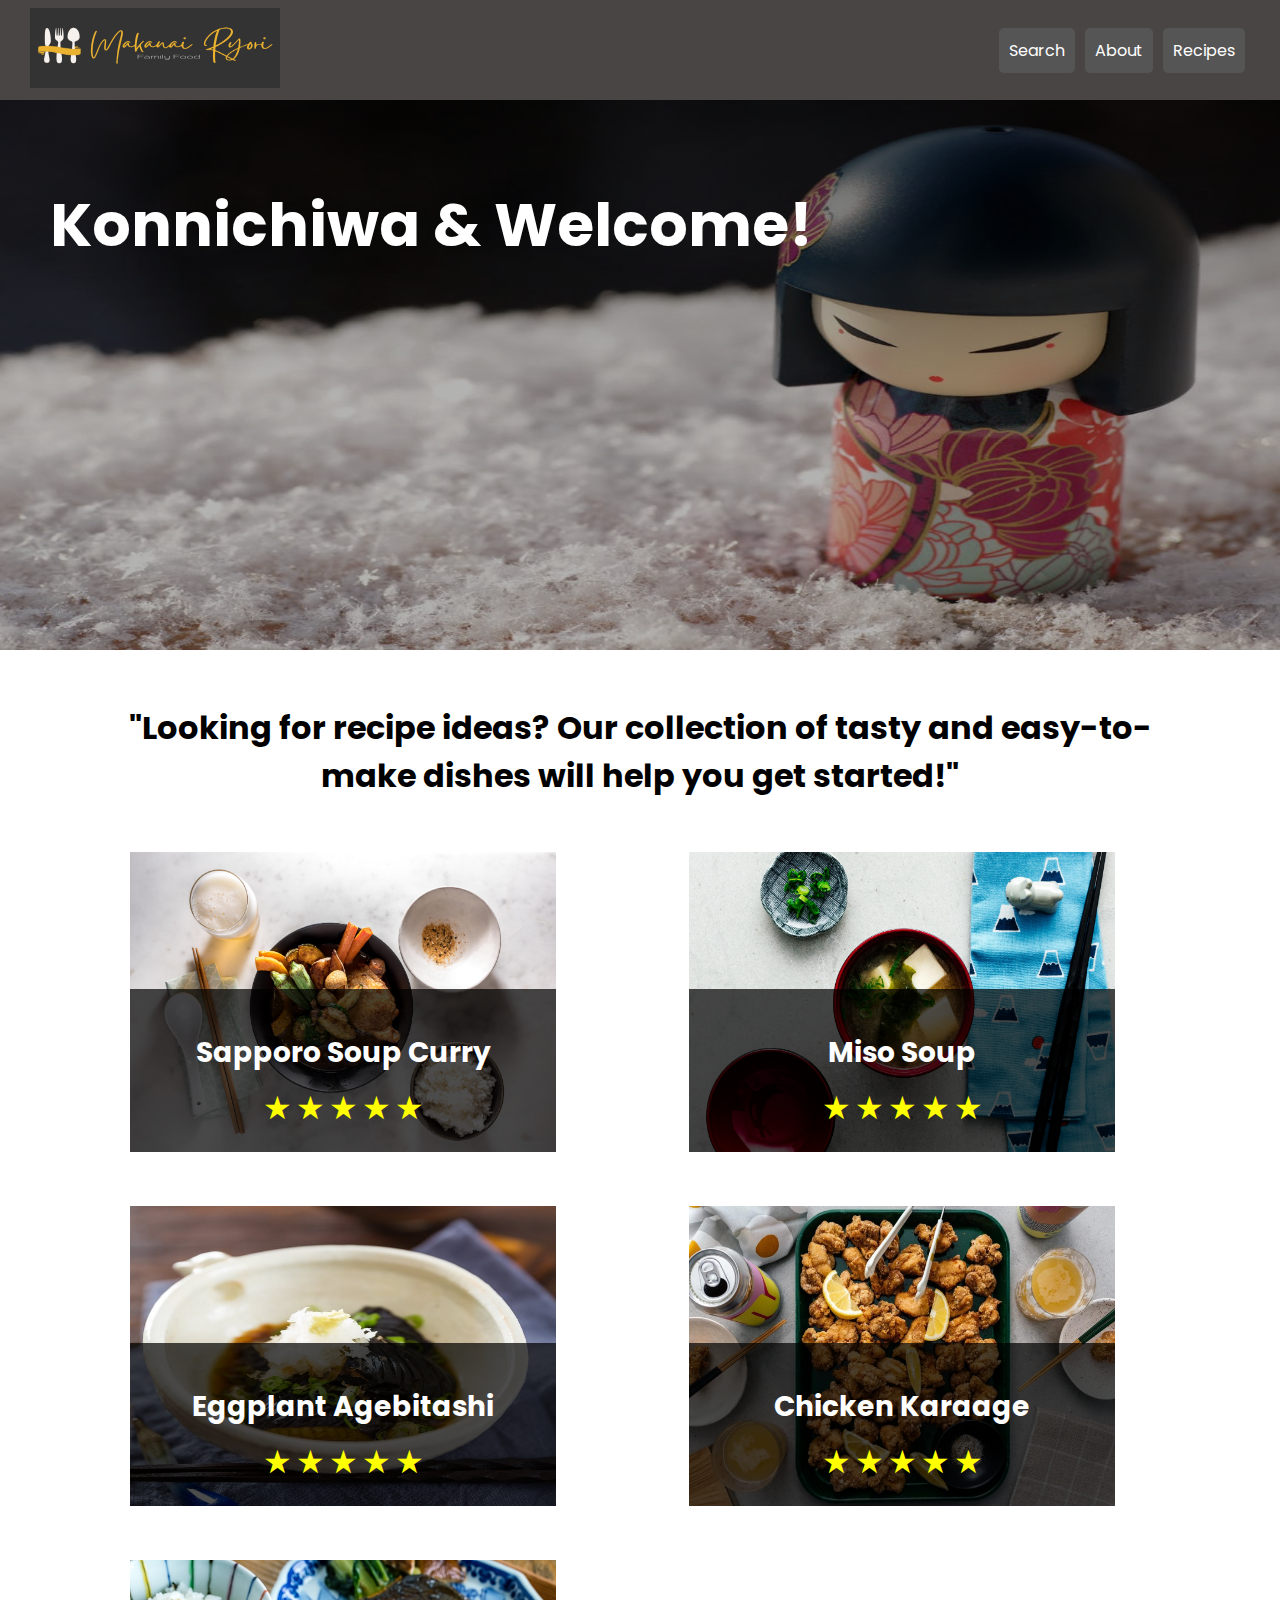
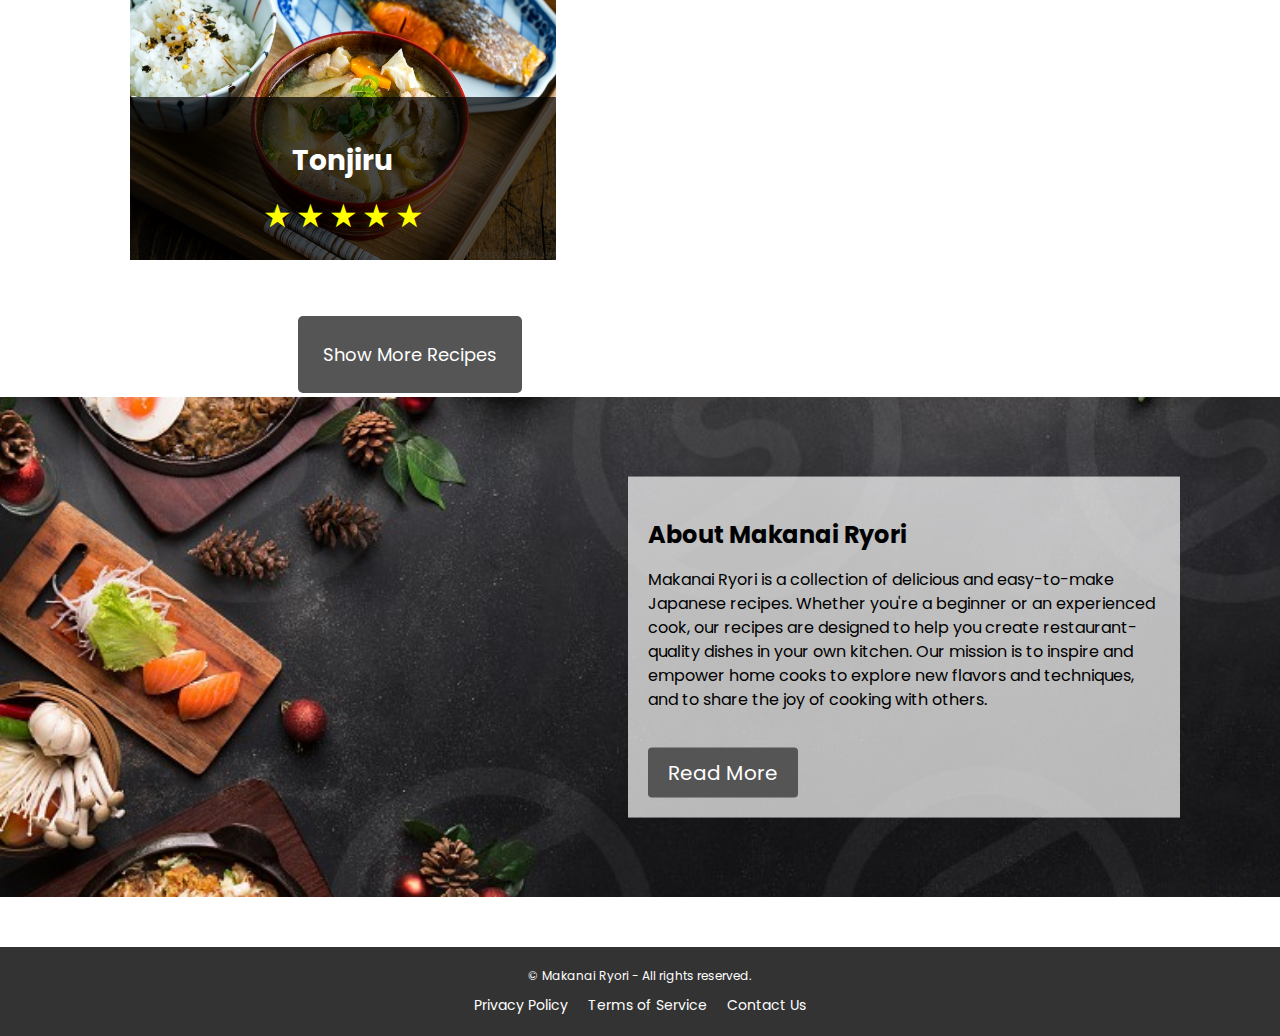
<file: index.html>
<!DOCTYPE html>
<html lang="en">

<head>
  <meta charset="UTF-8">
  <meta name="viewport" content="width=device-width, initial-scale=1.0">
  <title>Makanai Ryori</title>
  <link rel="stylesheet" href="style.css">
  <link rel="stylesheet" href="food.css">
  <link rel="stylesheet" href="responsive.css">
</head>

<body>
  <nav class="navbar">
    <a href="index.html"><img src="img/logo-fm.png" alt="Logo" class="logo"></a>
    <div class="navbar-buttons">
      <a class="navbar-button" onclick="scrollToSearch()">Search</a>
      <a class="navbar-button" onclick="scrollToAbout()">About</a>
      <a href="login.html" class="navbar-button">Recipes</a>
    </div>
  </nav>
  <div class="bg">
    <h1 class="title">Konnichiwa & Welcome!</h1>
    <img src="img/bg2.jpeg" alt="img">
  </div>
  <div>
    <h1 class="h1">
      "Looking for recipe ideas? Our collection of tasty and easy-to-make dishes will help you get started!"
    </h1>
  </div>
  <div class="recipe-container">
    <div class="recipe">
      <div class="recipe-img">
        <a href="SapporoSoupCurry.html">
          <img src="img/dish1.jpg" alt="Sapporo Soup Curry">
          <div class="recipe-info">
            <h2>Sapporo Soup Curry</h2>
            <span style="font-size:200%;color:yellow;">&starf;</span>
            <span style="font-size:200%;color:yellow;">&starf;</span>
            <span style="font-size:200%;color:yellow;">&starf;</span>
            <span style="font-size:200%;color:yellow;">&starf;</span>
            <span style="font-size:200%;color:yellow;">&starf;</span>
          </div>
      </div>
      </a>
    </div>
    <div class="recipe">
      <div class="recipe-img">
        <a href="MisoSoup.html">
          <img src="img/dish2.jpg" alt="Miso Soup">
          <div class="recipe-info">
            <h2>Miso Soup</h2>
            <span style="font-size:200%;color:yellow;">&starf;</span>
            <span style="font-size:200%;color:yellow;">&starf;</span>
            <span style="font-size:200%;color:yellow;">&starf;</span>
            <span style="font-size:200%;color:yellow;">&starf;</span>
            <span style="font-size:200%;color:yellow;">&starf;</span>
          </div>
      </div>
      </a>
    </div>
  </div>
  <div class="recipe-container">
    <div class="recipe">
      <div class="recipe-img">
        <a href="EggplantAgebitashi .html">
          <img src="img/dish3.jpg" alt="Eggplant Agebitashi">
          <div class="recipe-info">
            <h2>Eggplant Agebitashi</h2>
            <span style="font-size:200%;color:yellow;">&starf;</span>
            <span style="font-size:200%;color:yellow;">&starf;</span>
            <span style="font-size:200%;color:yellow;">&starf;</span>
            <span style="font-size:200%;color:yellow;">&starf;</span>
            <span style="font-size:200%;color:yellow;">&starf;</span>
          </div>
      </div>
      </a>
    </div>
    <div class="recipe">
      <div class="recipe-img">
        <a href="ChickenKaraage.html">
          <img src="img/dish4.webp" alt="Chicken Karaage">
          <div class="recipe-info">
            <h2>Chicken Karaage</h2>
            <span style="font-size:200%;color:yellow;">&starf;</span>
            <span style="font-size:200%;color:yellow;">&starf;</span>
            <span style="font-size:200%;color:yellow;">&starf;</span>
            <span style="font-size:200%;color:yellow;">&starf;</span>
            <span style="font-size:200%;color:yellow;">&starf;</span>
          </div>
      </div>
      </a>
    </div>
  </div>
  <div class="recipe-container">
    <div class="recipe bottom-center">
      <div class="recipe-img">
        <a href="Tonjiru.html">
          <img src="img/dish5.jpg" alt="Tonjiru">
          <div class="recipe-info">
            <h2>Tonjiru</h2>
            <span style="font-size:200%;color:yellow;">&starf;</span>
            <span style="font-size:200%;color:yellow;">&starf;</span>
            <span style="font-size:200%;color:yellow;">&starf;</span>
            <span style="font-size:200%;color:yellow;">&starf;</span>
            <span style="font-size:200%;color:yellow;">&starf;</span>
          </div>
      </div>
      </a>
    </div>
    <button id="show-more-button">Show More Recipes</button>
  </div>
  <div class="bg-2">
    <div class="bg-text" id="about-container">
      <h2>About Makanai Ryori</h2>
      <p>Makanai Ryori is a collection of delicious and easy-to-make Japanese recipes. Whether you're a beginner or an
        experienced cook,
        our recipes are designed to help you create restaurant-quality dishes in your own kitchen. Our mission is to
        inspire and empower home cooks to explore new flavors and techniques,
        and to share the joy of cooking with others.</p>
      <button class="btn-read-more">Read More</button>
    </div>
  </div>
  <footer class="footer">
    <div class="footer-content">
      <p>&copy; Makanai Ryori - All rights reserved.</p>
      <ul class="footer-links">
        <li><a href="#">Privacy Policy</a></li>
        <li><a href="#">Terms of Service</a></li>
        <li><a href="#">Contact Us</a></li>
      </ul>
    </div>
  </footer>
</body>

</html>
</file>
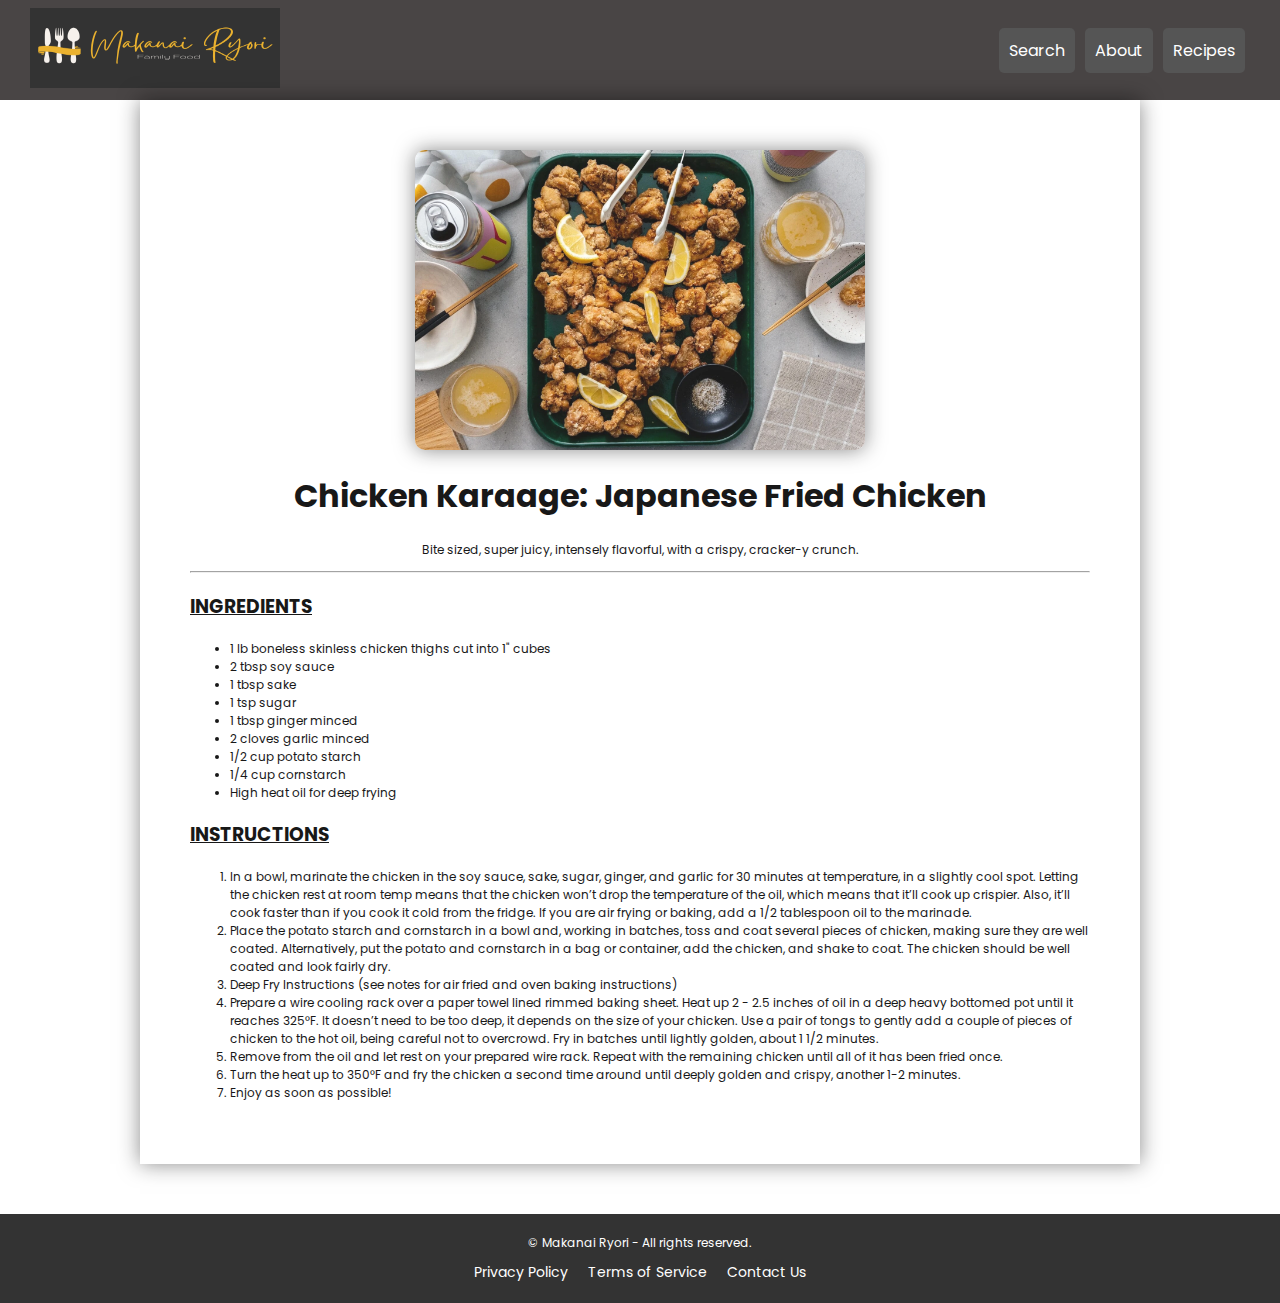
<file: ChickenKaraage.html>
<!DOCTYPE html>
<html lang="en">

<head>
    <meta charset="UTF-8">
    <meta name="viewport" content="width=device-width, initial-scale=1.0">
    <title>Chicken Karaage</title>
    <link rel="stylesheet" href="style.css">
    <link rel="stylesheet" href="food.css">
    <link rel="stylesheet" href="responsive.css">
</head>

<body>
    <nav class="navbar">
        <a href="index.html"><img src="img/logo-fm.png" alt="Logo" class="logo"></a>
        <div class="navbar-buttons">
            <a class="navbar-button" onclick="scrollToSearch()">Search</a>
            <a class="navbar-button" onclick="scrollToAbout()">About</a>
            <a href="login.html" class="navbar-button">Recipes</a>
        </div>
    </nav>
    <div class="container">
        <div class="bg-dish3">
            <img src="img/dish4.webp" alt="img" class="center">
        </div>
        <h1>Chicken Karaage: Japanese Fried Chicken</h1>
        <center>
            <p>Bite sized, super juicy, intensely flavorful, with a crispy, cracker-y crunch.</p>
        </center>
        <hr>
        <div>
            <h3><u>INGREDIENTS</u></h3>
            <ul>
                <li>1 lb boneless skinless chicken thighs cut into 1" cubes</li>
                <li>2 tbsp soy sauce</li>
                <li>1 tbsp sake</li>
                <li>1 tsp sugar</li>
                <li>1 tbsp ginger minced</li>
                <li>2 cloves garlic minced</li>
                <li>1/2 cup potato starch</li>
                <li>1/4 cup cornstarch</li>
                <li>High heat oil for deep frying</li>
            </ul>
        </div>
        <h3><u>INSTRUCTIONS</u></h3>
        <ol>
            <li>In a bowl, marinate the chicken in the soy sauce, sake, sugar, ginger, and garlic for 30 minutes at
                temperature, in a slightly cool spot. Letting the chicken rest at room temp means that the chicken won’t
                drop the temperature of the oil, which means that it’ll cook up crispier. Also, it’ll cook faster than
                if you cook it cold from the fridge. If you are air frying or baking, add a 1/2 tablespoon oil to the
                marinade.</li>
            <li>Place the potato starch and cornstarch in a bowl and, working in batches, toss and coat several pieces
                of chicken, making sure they are well coated. Alternatively, put the potato and cornstarch in a bag or
                container, add the chicken, and shake to coat. The chicken should be well coated and look fairly dry.
            </li>
            <li>Deep Fry Instructions (see notes for air fried and oven baking instructions)</li>
            <li>Prepare a wire cooling rack over a paper towel lined rimmed baking sheet. Heat up 2 - 2.5 inches of oil
                in a deep heavy bottomed pot until it reaches 325°F. It doesn’t need to be too deep, it depends on the
                size of your chicken. Use a pair of tongs to gently add a couple of pieces of chicken to the hot oil,
                being careful not to overcrowd. Fry in batches until lightly golden, about 1 1/2 minutes.</li>
            <li>Remove from the oil and let rest on your prepared wire rack. Repeat with the remaining chicken until all
                of it has been fried once.</li>
            <li>Turn the heat up to 350°F and fry the chicken a second time around until deeply golden and crispy,
                another 1-2 minutes.</li>
            <li>Enjoy as soon as possible!</li>
        </ol>
    </div>
    <footer class="footer">
        <div class="footer-content">
            <p>&copy; Makanai Ryori - All rights reserved.</p>
            <ul class="footer-links">
                <li><a href="#">Privacy Policy</a></li>
                <li><a href="#">Terms of Service</a></li>
                <li><a href="#">Contact Us</a></li>
            </ul>
        </div>
    </footer>
</body>

</html>
</file>
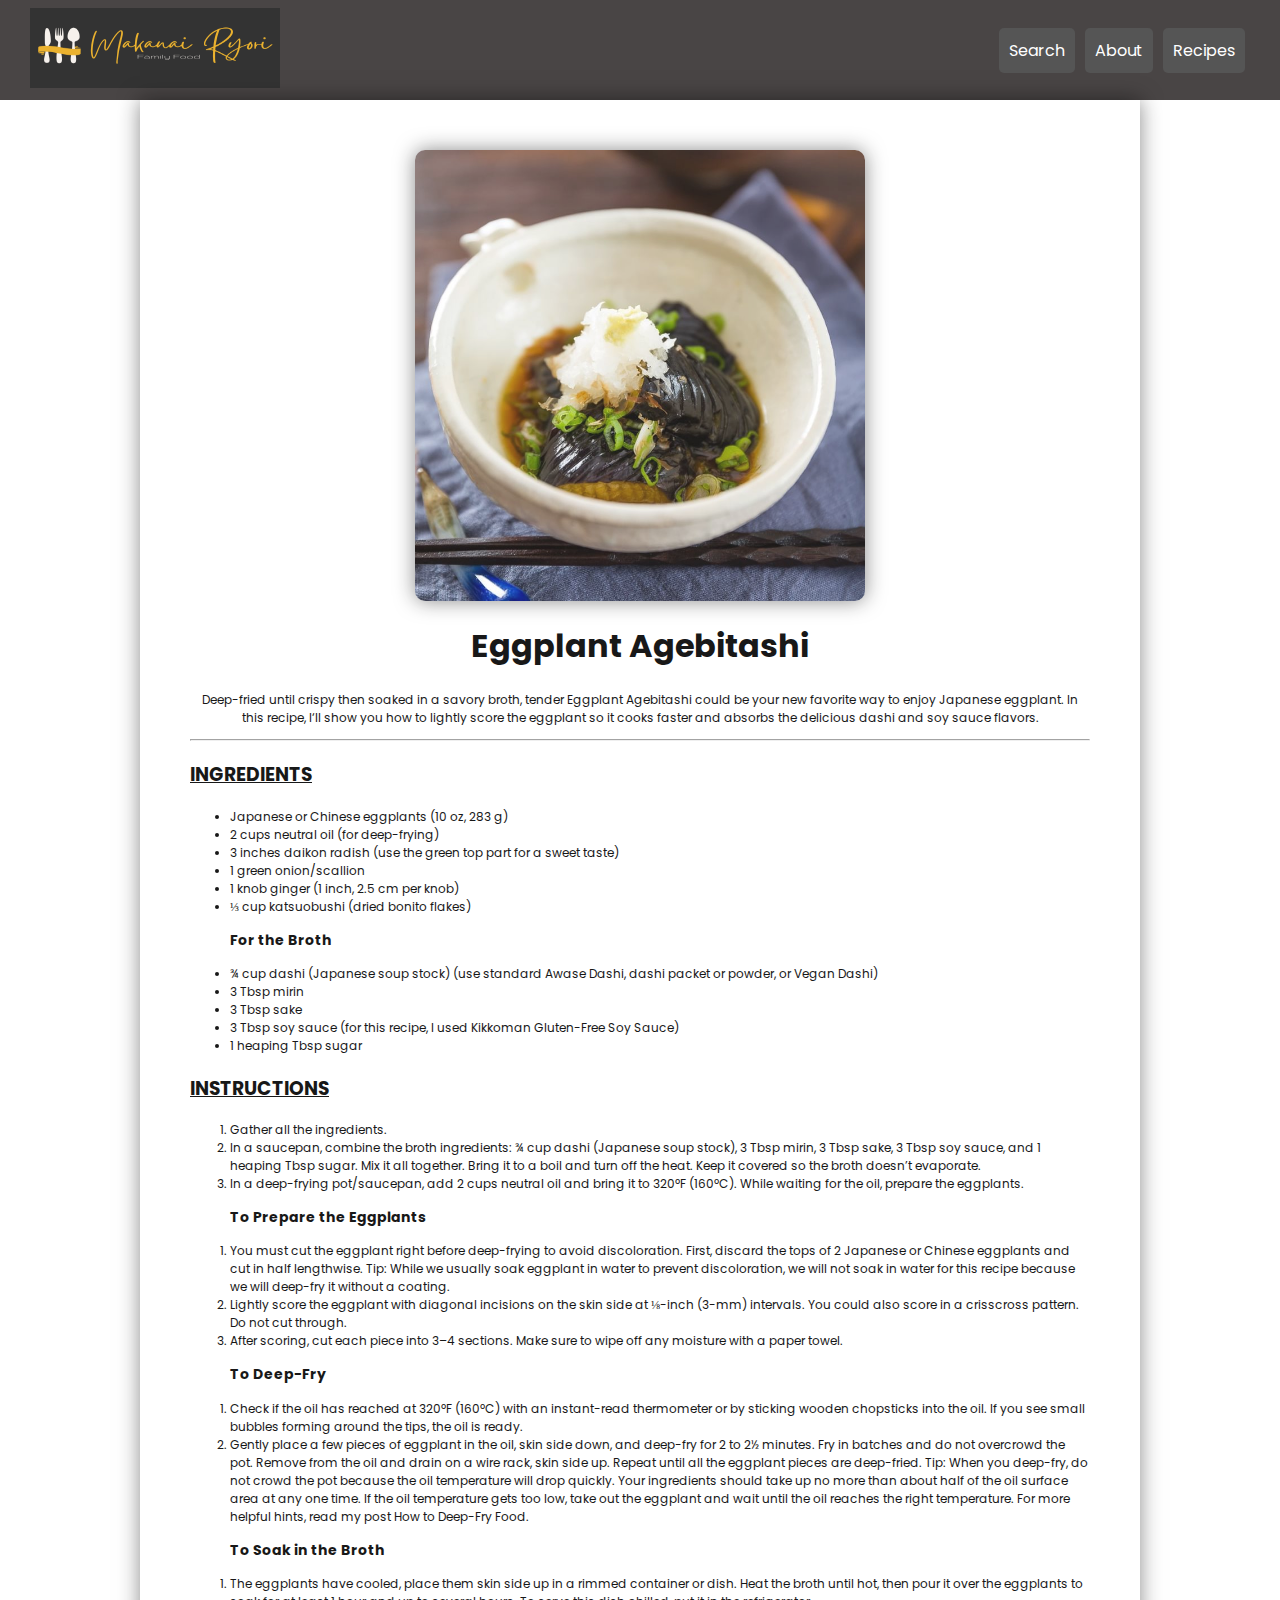
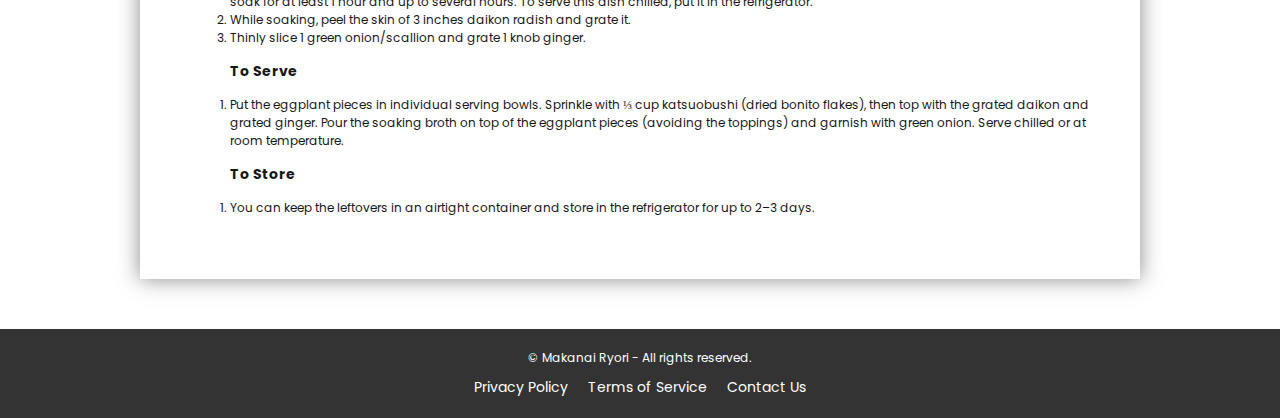
<file: EggplantAgebitashi .html>
<!DOCTYPE html>
<html lang="en">

<head>
    <meta charset="UTF-8">
    <meta name="viewport" content="width=device-width, initial-scale=1.0">
    <title>Eggplant Agebitashi</title>
    <link rel="stylesheet" href="style.css">
    <link rel="stylesheet" href="food.css">
    <link rel="stylesheet" href="responsive.css">
</head>

<body>
    <nav class="navbar">
        <a href="index.html"><img src="img/logo-fm.png" alt="Logo" class="logo"></a>
        <div class="navbar-buttons">
            <a class="navbar-button" onclick="scrollToSearch()">Search</a>
            <a class="navbar-button" onclick="scrollToAbout()">About</a>
            <a href="login.html" class="navbar-button">Recipes</a>
        </div>
    </nav>
    <div class="container">
        <div class="bg-dish3">
            <img src="img/dish3.jpg" alt="img" class="center">
        </div>
        <h1>Eggplant Agebitashi</h1>
        <center>
            <p>Deep-fried until crispy then soaked in a savory broth, tender Eggplant Agebitashi could be your new
                favorite way to enjoy Japanese eggplant. In this recipe, I‘ll show you how to lightly score the eggplant
                so it cooks faster and absorbs the delicious dashi and soy sauce flavors.</p>
        </center>
        <hr>
        <div>
            <h3><u>INGREDIENTS</u></h3>
            <ul>
                <li> Japanese or Chinese eggplants (10 oz, 283 g) </li>
                <li>2 cups neutral oil (for deep-frying) </li>
                <li>3 inches daikon radish (use the green top part for a sweet taste)</li>
                <li>1 green onion/scallion</li>
                <li>1 knob ginger (1 inch, 2.5 cm per knob)</li>
                <li>⅓ cup katsuobushi (dried bonito flakes)</li>
                <h3>For the Broth</h3>
                <li>¾ cup dashi (Japanese soup stock) (use standard Awase Dashi, dashi packet or powder, or Vegan Dashi)
                </li>
                <li>3 Tbsp mirin</li>
                <li>3 Tbsp sake</li>
                <li>3 Tbsp soy sauce (for this recipe, I used Kikkoman Gluten-Free Soy Sauce)</li>
                <li>1 heaping Tbsp sugar</li>
            </ul>
        </div>
        <h3><u>INSTRUCTIONS</u></h3>
        <ol>
            <li>Gather all the ingredients.</li>
            <li>In a saucepan, combine the broth ingredients: ¾ cup dashi (Japanese soup stock), 3 Tbsp mirin, 3 Tbsp
                sake, 3 Tbsp soy sauce, and 1 heaping Tbsp sugar. Mix it all together. Bring it to a boil and turn off
                the heat. Keep it covered so the broth doesn’t evaporate.</li>
            <li>In a deep-frying pot/saucepan, add 2 cups neutral oil and bring it to 320ºF (160ºC). While waiting for
                the oil, prepare the eggplants.</li>
        </ol>
        <ol>
            <h3>To Prepare the Eggplants</h3>
            <li>You must cut the eggplant right before deep-frying to avoid discoloration. First, discard the tops of 2
                Japanese or Chinese eggplants and cut in half lengthwise. Tip: While we usually soak eggplant in water
                to prevent discoloration, we will not soak in water for this recipe because we will deep-fry it without
                a coating.</li>
            <li>Lightly score the eggplant with diagonal incisions on the skin side at ⅛-inch (3-mm) intervals. You
                could also score in a crisscross pattern. Do not cut through.</li>
            <li>After scoring, cut each piece into 3–4 sections. Make sure to wipe off any moisture with a paper towel.
            </li>
        </ol>
        <ol>
            <h3>To Deep-Fry</h3>
            <li>Check if the oil has reached at 320ºF (160ºC) with an instant-read thermometer or by sticking wooden
                chopsticks into the oil. If you see small bubbles forming around the tips, the oil is ready.</li>
            <li>Gently place a few pieces of eggplant in the oil, skin side down, and deep-fry for 2 to 2½ minutes. Fry
                in batches and do not overcrowd the pot. Remove from the oil and drain on a wire rack, skin side up.
                Repeat until all the eggplant pieces are deep-fried. Tip: When you deep-fry, do not crowd the pot
                because the oil temperature will drop quickly. Your ingredients should take up no more than about half
                of the oil surface area at any one time. If the oil temperature gets too low, take out the eggplant and
                wait until the oil reaches the right temperature. For more helpful hints, read my post How to Deep-Fry
                Food.</h3>
        </ol>
        <ol>
            <h3>To Soak in the Broth</h3>
            <li>The eggplants have cooled, place them skin side up in a rimmed container or dish. Heat the broth until
                hot, then pour it over the eggplants to soak for at least 1 hour and up to several hours. To serve this
                dish chilled, put it in the refrigerator.</h3>
            <li>While soaking, peel the skin of 3 inches daikon radish and grate it.</li>
            <li>Thinly slice 1 green onion/scallion and grate 1 knob ginger.</li>
        </ol>
        <ol>
            <h3>To Serve</h3>
            <li>Put the eggplant pieces in individual serving bowls. Sprinkle with ⅓ cup katsuobushi (dried bonito
                flakes), then top with the grated daikon and grated ginger. Pour the soaking broth on top of the
                eggplant pieces (avoiding the toppings) and garnish with green onion. Serve chilled or at room
                temperature.</li>
        </ol>
        <ol>
            <h3>To Store</h3>
            <li>You can keep the leftovers in an airtight container and store in the refrigerator for up to 2–3 days.
            </li>
        </ol>
    </div>
    <footer class="footer">
        <div class="footer-content">
            <p>&copy; Makanai Ryori - All rights reserved.</p>
            <ul class="footer-links">
                <li><a href="#">Privacy Policy</a></li>
                <li><a href="#">Terms of Service</a></li>
                <li><a href="#">Contact Us</a></li>
            </ul>
        </div>
    </footer>
</body>

</html>
</file>
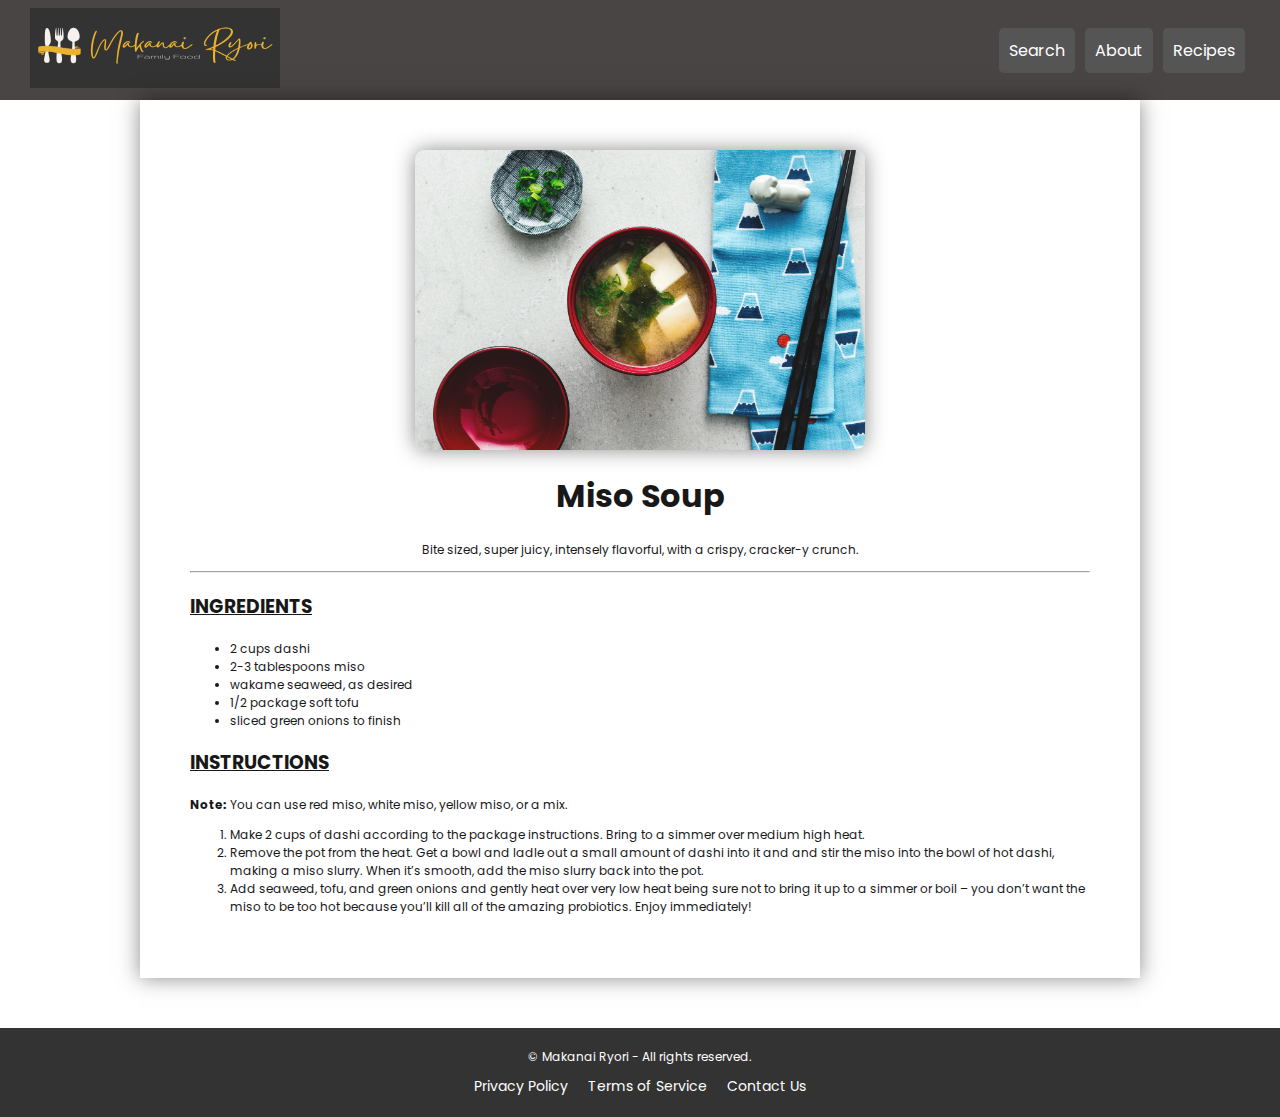
<file: MisoSoup.html>
<!DOCTYPE html>
<html lang="en">

<head>
    <meta charset="UTF-8">
    <meta name="viewport" content="width=device-width, initial-scale=1.0">
    <title>Miso Soup</title>
    <link rel="stylesheet" href="style.css">
    <link rel="stylesheet" href="food.css">
    <link rel="stylesheet" href="responsive.css">
</head>

<body>
    <nav class="navbar">
        <a href="index.html"><img src="img/logo-fm.png" alt="Logo" class="logo"></a>
        <div class="navbar-buttons">
            <a class="navbar-button" onclick="scrollToSearch()">Search</a>
            <a class="navbar-button" onclick="scrollToAbout()">About</a>
            <a href="login.html" class="navbar-button">Recipes</a>
        </div>
    </nav>
    <div class="container">
        <div class="bg-dish3">
            <img src="img/dish2.jpg" alt="img" class="center">
        </div>
        <h1>Miso Soup</h1>
        <center>
            <p>Bite sized, super juicy, intensely flavorful, with a crispy, cracker-y crunch.</p>
        </center>
        <hr>
        <div>
            <h3><u>INGREDIENTS</u></h3>
            <ul>
                <li>2 cups dashi</li>
                <li>2-3 tablespoons miso</li>
                <li>wakame seaweed, as desired</li>
                <li>1/2 package soft tofu</li>
                <li>sliced green onions to finish</li>
            </ul>
        </div>
        <h3><u>INSTRUCTIONS</u></h3>
        <p><b>Note:</b> You can use red miso, white miso, yellow miso, or a mix.</p>
        <ol>
            <li>Make 2 cups of dashi according to the package instructions. Bring to a simmer over medium high heat.
            </li>
            <li>Remove the pot from the heat. Get a bowl and ladle out a small amount of dashi into it and and stir the
                miso into the bowl of hot dashi, making a miso slurry. When it’s smooth, add the miso slurry back into
                the pot.</li>
            <li>Add seaweed, tofu, and green onions and gently heat over very low heat being sure not to bring it up to
                a simmer or boil – you don’t want the miso to be too hot because you’ll kill all of the amazing
                probiotics. Enjoy immediately!</li>
        </ol>
    </div>
    <footer class="footer">
        <div class="footer-content">
            <p>&copy; Makanai Ryori - All rights reserved.</p>
            <ul class="footer-links">
                <li><a href="#">Privacy Policy</a></li>
                <li><a href="#">Terms of Service</a></li>
                <li><a href="#">Contact Us</a></li>
            </ul>
        </div>
    </footer>
</body>

</html>
</file>
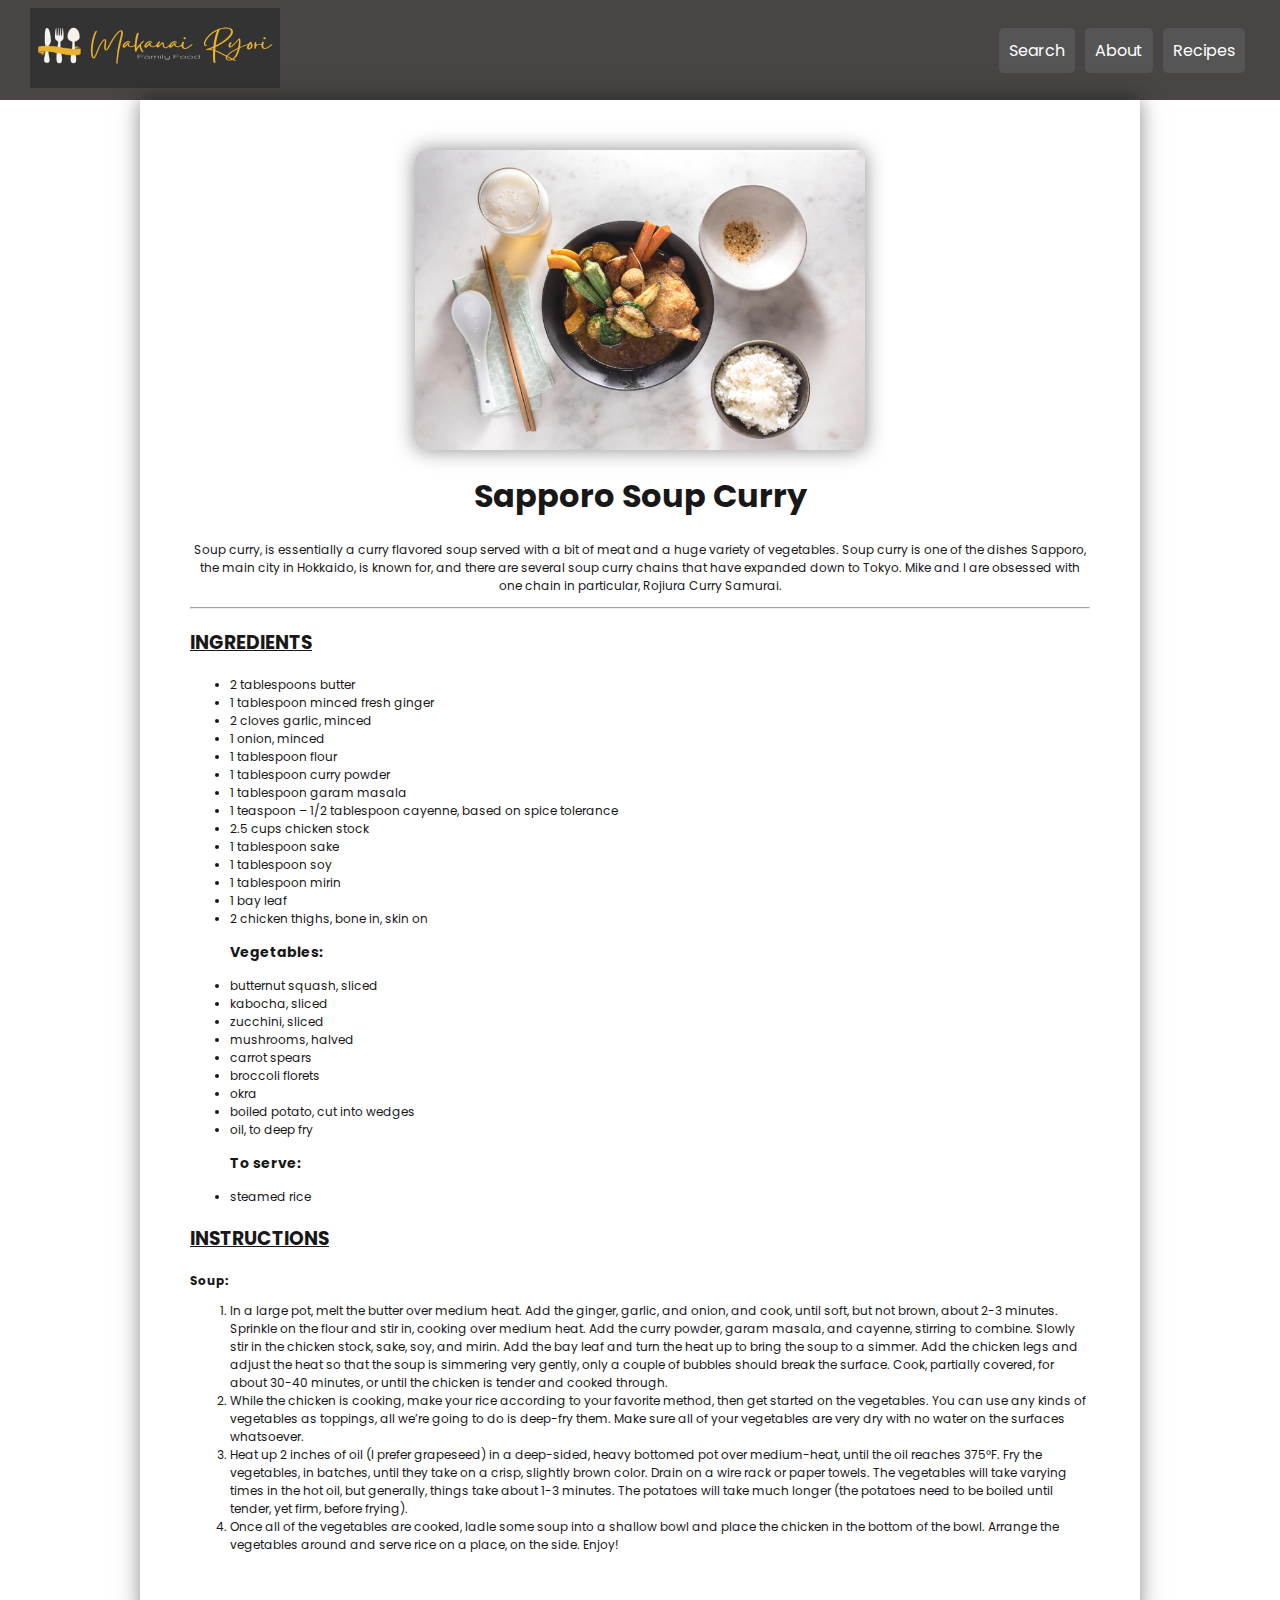
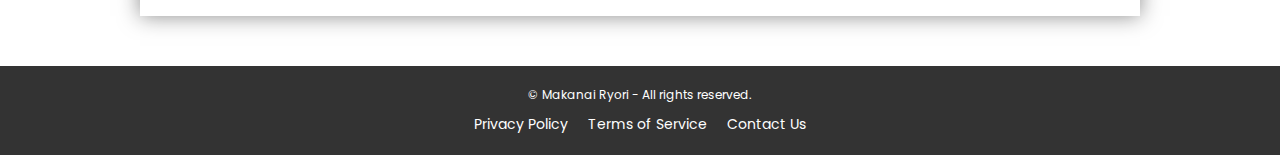
<file: SapporoSoupCurry.html>
<!DOCTYPE html>
<html lang="en">

<head>
    <meta charset="UTF-8">
    <meta name="viewport" content="width=device-width, initial-scale=1.0">
    <title>Sapporo Soup Curry</title>
    <link rel="stylesheet" href="style.css">
    <link rel="stylesheet" href="food.css">
    <link rel="stylesheet" href="responsive.css">
</head>

<body>
    <nav class="navbar">
        <a href="index.html"><img src="img/logo-fm.png" alt="Logo" class="logo"></a>
        <div class="navbar-buttons">
            <a class="navbar-button" onclick="scrollToSearch()">Search</a>
            <a class="navbar-button" onclick="scrollToAbout()">About</a>
            <a href="login.html" class="navbar-button">Recipes</a>
        </div>
    </nav>
    <div class="container">
        <div class="bg-dish3">
            <img src="img/dish1.jpg" alt="img" class="center">
        </div>
        <h1>Sapporo Soup Curry</h1>
        <center>
            <p>Soup curry, is essentially a curry flavored soup served with a bit of meat and a huge variety of
                vegetables. Soup curry is one of the dishes Sapporo, the main city in Hokkaido, is known for, and there
                are several soup curry chains that have expanded down to Tokyo. Mike and I are obsessed with one chain
                in particular, Rojiura Curry Samurai.</p>
        </center>
        <hr>
        <div>
            <h3><u>INGREDIENTS</u></h3>
            <ul>
                <li>2 tablespoons butter</li>
                <li>1 tablespoon minced fresh ginger</li>
                <li>2 cloves garlic, minced</li>
                <li>1 onion, minced</li>
                <li>1 tablespoon flour</li>
                <li>1 tablespoon curry powder</li>
                <li>1 tablespoon garam masala</li>
                <li>1 teaspoon – 1/2 tablespoon cayenne, based on spice tolerance</li>
                <li>2.5 cups chicken stock</li>
                <li>1 tablespoon sake</li>
                <li>1 tablespoon soy</li>
                <li>1 tablespoon mirin</li>
                <li>1 bay leaf</li>
                <li>2 chicken thighs, bone in, skin on</li>
                <h3>Vegetables:</h3>
                <li>butternut squash, sliced</li>
                <li>kabocha, sliced</li>
                <li>zucchini, sliced</li>
                <li>mushrooms, halved</li>
                <li>carrot spears</li>
                <li>broccoli florets</li>
                <li>okra</li>
                <li>boiled potato, cut into wedges</li>
                <li>oil, to deep fry</li>
                <h3>To serve:</h3>
                <li>steamed rice</li>

            </ul>
        </div>
        <h3><u>INSTRUCTIONS</u></h3>
        <p><b>Soup:</b></p>
        <ol>
            <li>In a large pot, melt the butter over medium heat. Add the ginger, garlic, and onion, and cook, until
                soft, but not brown, about 2-3 minutes. Sprinkle on the flour and stir in, cooking over medium heat. Add
                the curry powder, garam masala, and cayenne, stirring to combine. Slowly stir in the chicken stock,
                sake, soy, and mirin. Add the bay leaf and turn the heat up to bring the soup to a simmer. Add the
                chicken legs and adjust the heat so that the soup is simmering very gently, only a couple of bubbles
                should break the surface. Cook, partially covered, for about 30-40 minutes, or until the chicken is
                tender and cooked through.
            <li>While the chicken is cooking, make your rice according to your favorite method, then get started on the
                vegetables. You can use any kinds of vegetables as toppings, all we’re going to do is deep-fry them.
                Make sure all of your vegetables are very dry with no water on the surfaces whatsoever.
            <li>Heat up 2 inches of oil (I prefer grapeseed) in a deep-sided, heavy bottomed pot over medium-heat, until
                the oil reaches 375°F. Fry the vegetables, in batches, until they take on a crisp, slightly brown color.
                Drain on a wire rack or paper towels. The vegetables will take varying times in the hot oil, but
                generally, things take about 1-3 minutes. The potatoes will take much longer (the potatoes need to be
                boiled until tender, yet firm, before frying).
            <li>Once all of the vegetables are cooked, ladle some soup into a shallow bowl and place the chicken in the
                bottom of the bowl. Arrange the vegetables around and serve rice on a place, on the side. Enjoy!
        </ol>
    </div>
    <footer class="footer">
        <div class="footer-content">
            <p>&copy; Makanai Ryori - All rights reserved.</p>
            <ul class="footer-links">
                <li><a href="#">Privacy Policy</a></li>
                <li><a href="#">Terms of Service</a></li>
                <li><a href="#">Contact Us</a></li>
            </ul>
        </div>
    </footer>
</body>

</html>
</file>
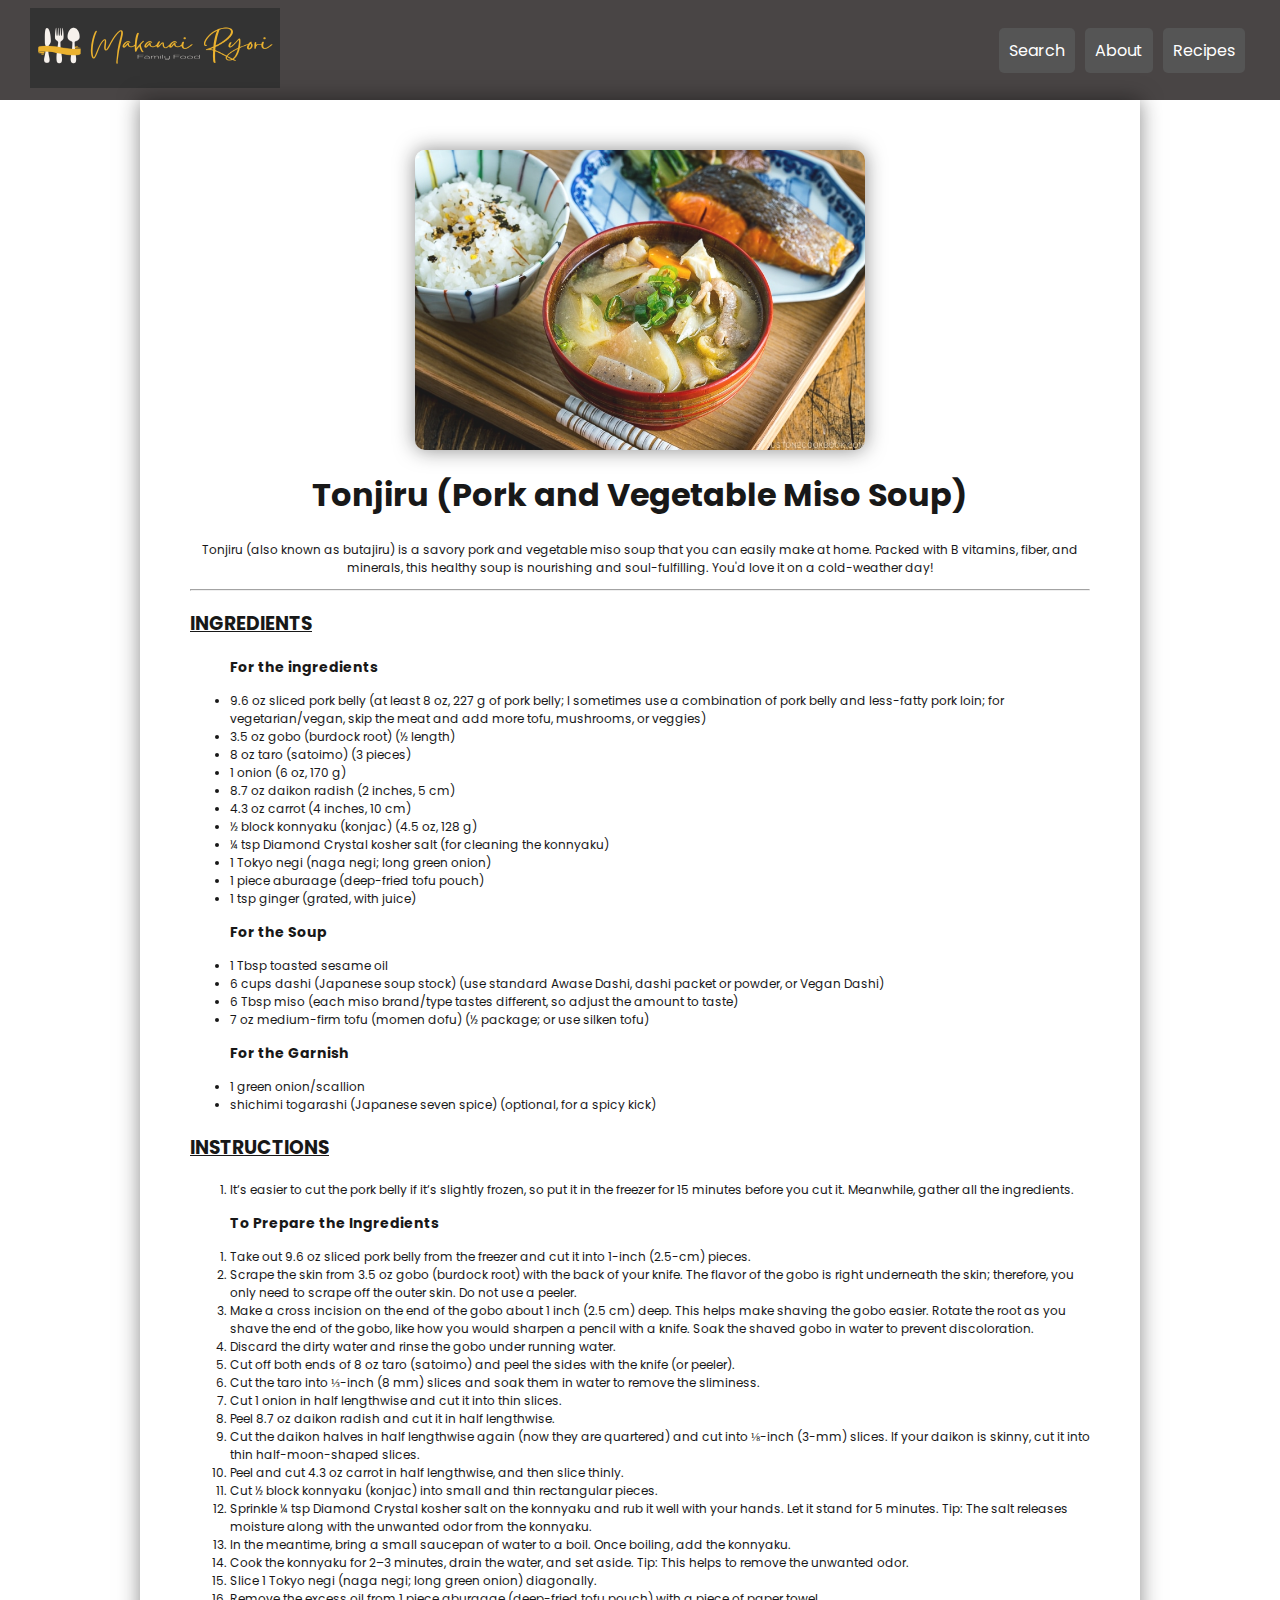
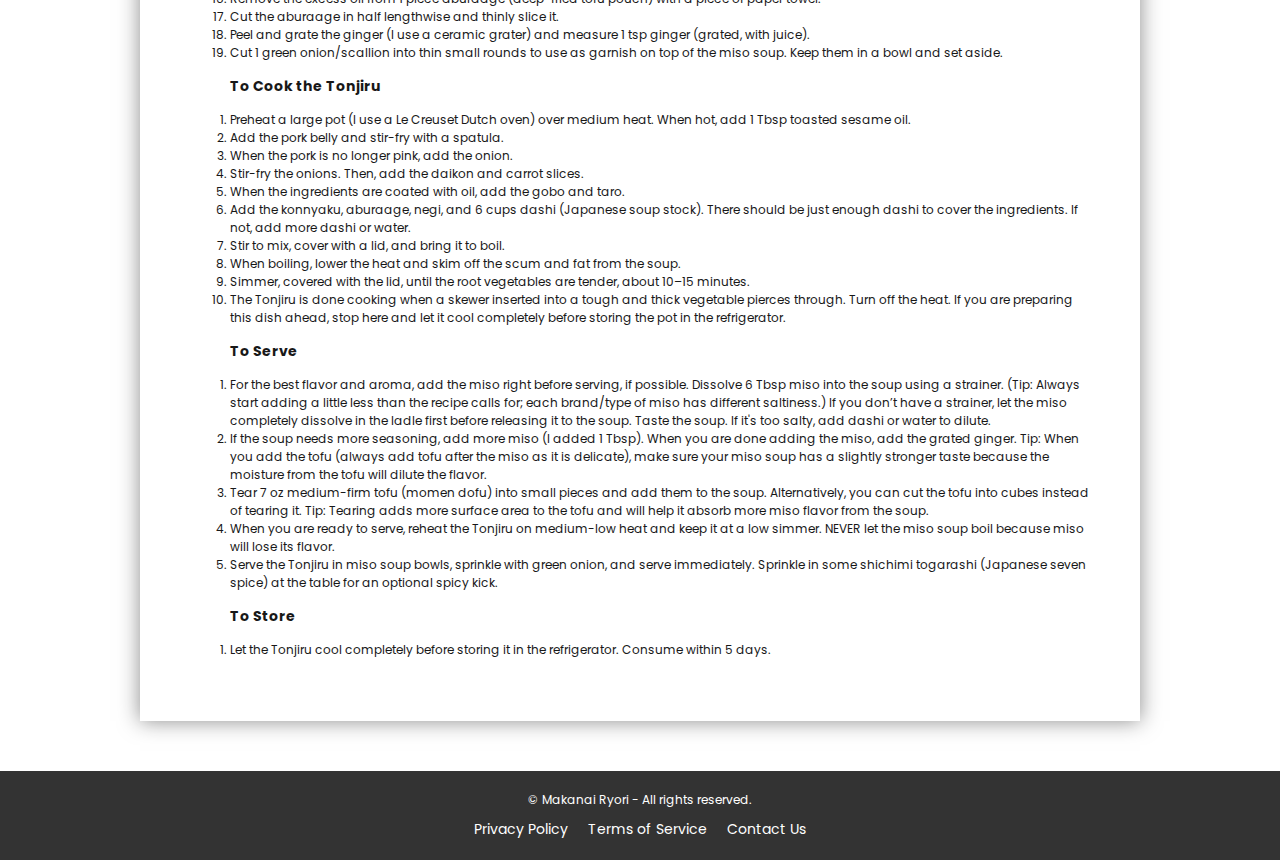
<file: Tonjiru.html>
<!DOCTYPE html>
<html lang="en">

<head>
    <meta charset="UTF-8">
    <meta name="viewport" content="width=device-width, initial-scale=1.0">
    <title>Tonjiru (Pork and Vegetable Miso Soup)</title>
    <link rel="stylesheet" href="style.css">
    <link rel="stylesheet" href="food.css">
    <link rel="stylesheet" href="responsive.css">
</head>

<body>
    <nav class="navbar">
        <a href="index.html"><img src="img/logo-fm.png" alt="Logo" class="logo"></a>
        <div class="navbar-buttons">
            <a class="navbar-button" onclick="scrollToSearch()">Search</a>
            <a class="navbar-button" onclick="scrollToAbout()">About</a>
            <a href="login.html" class="navbar-button">Recipes</a>
        </div>
    </nav>
    <div class="container">
        <div class="bg-dish3">
            <img src="img/dish5.jpg" alt="img" class="center">
        </div>
        <h1>Tonjiru (Pork and Vegetable Miso Soup)</h1>
        <center>
            <p>Tonjiru (also known as butajiru) is a savory pork and vegetable miso soup that you can easily make at
                home. Packed with B vitamins, fiber, and minerals, this healthy soup is nourishing and soul-fulfilling.
                You'd love it on a cold-weather day!</p>
        </center>
        <hr>
        <div>
            <h3><u>INGREDIENTS</u></h3>
            <ul>
                <h3>For the ingredients</h3>
                <li>9.6 oz sliced pork belly (at least 8 oz, 227 g of pork belly; I sometimes use a combination of pork
                    belly and less-fatty pork loin; for vegetarian/vegan, skip the meat and add more tofu, mushrooms, or
                    veggies)</li>
                <li>3.5 oz gobo (burdock root) (½ length)</li>
                <li>8 oz taro (satoimo) (3 pieces)</li>
                <li>1 onion (6 oz, 170 g)</li>
                <li>8.7 oz daikon radish (2 inches, 5 cm)</li>
                <li>4.3 oz carrot (4 inches, 10 cm)</li>
                <li>½ block konnyaku (konjac) (4.5 oz, 128 g)</li>
                <li>¼ tsp Diamond Crystal kosher salt (for cleaning the konnyaku)</li>
                <li>1 Tokyo negi (naga negi; long green onion)</li>
                <li>1 piece aburaage (deep-fried tofu pouch)</li>
                <li>1 tsp ginger (grated, with juice)</li>
                <h3>For the Soup</h3>
                <li>1 Tbsp toasted sesame oil</li>
                <li>6 cups dashi (Japanese soup stock) (use standard Awase Dashi, dashi packet or powder, or Vegan
                    Dashi)</li>
                <li>6 Tbsp miso (each miso brand/type tastes different, so adjust the amount to taste)</li>
                <li>7 oz medium-firm tofu (momen dofu) (½ package; or use silken tofu)</li>
                <h3>For the Garnish</h3>
                <li>1 green onion/scallion</li>
                <li>shichimi togarashi (Japanese seven spice) (optional, for a spicy kick)</li>
            </ul>
        </div>
        <h3><u>INSTRUCTIONS</u></h3>
        <ol>
            <li>It‘s easier to cut the pork belly if it‘s slightly frozen, so put it in the freezer for 15 minutes
                before you cut it. Meanwhile, gather all the ingredients.</li>
        </ol>
        <ol>
            <h3>To Prepare the Ingredients</h3>
            <li>Take out 9.6 oz sliced pork belly from the freezer and cut it into 1-inch (2.5-cm) pieces.</li>
            <li>Scrape the skin from 3.5 oz gobo (burdock root) with the back of your knife. The flavor of the gobo is
                right underneath the skin; therefore, you only need to scrape off the outer skin. Do not use a peeler.
            </li>
            <li>Make a cross incision on the end of the gobo about 1 inch (2.5 cm) deep. This helps make shaving the
                gobo easier. Rotate the root as you shave the end of the gobo, like how you would sharpen a pencil with
                a knife. Soak the shaved gobo in water to prevent discoloration.</li>
            <li>Discard the dirty water and rinse the gobo under running water.</li>
            <li>Cut off both ends of 8 oz taro (satoimo) and peel the sides with the knife (or peeler).</li>
            <li>Cut the taro into ⅓-inch (8 mm) slices and soak them in water to remove the sliminess.</li>
            <li>Cut 1 onion in half lengthwise and cut it into thin slices.</li>
            <li>Peel 8.7 oz daikon radish and cut it in half lengthwise.</li>
            <li>Cut the daikon halves in half lengthwise again (now they are quartered) and cut into ⅛-inch (3-mm)
                slices. If your daikon is skinny, cut it into thin half-moon-shaped slices.</li>
            <li>Peel and cut 4.3 oz carrot in half lengthwise, and then slice thinly.</li>
            <li>Cut ½ block konnyaku (konjac) into small and thin rectangular pieces.</li>
            <li>Sprinkle ¼ tsp Diamond Crystal kosher salt on the konnyaku and rub it well with your hands. Let it stand
                for 5 minutes. Tip: The salt releases moisture along with the unwanted odor from the konnyaku.</li>
            <li>In the meantime, bring a small saucepan of water to a boil. Once boiling, add the konnyaku.</li>
            <li>Cook the konnyaku for 2–3 minutes, drain the water, and set aside. Tip: This helps to remove the
                unwanted odor.</li>
            <li>Slice 1 Tokyo negi (naga negi; long green onion) diagonally.</li>
            <li>Remove the excess oil from 1 piece aburaage (deep-fried tofu pouch) with a piece of paper towel.</li>
            <li>Cut the aburaage in half lengthwise and thinly slice it.</li>
            <li>Peel and grate the ginger (I use a ceramic grater) and measure 1 tsp ginger (grated, with juice).</li>
            <li>Cut 1 green onion/scallion into thin small rounds to use as garnish on top of the miso soup. Keep them
                in a bowl and set aside.</li>
        </ol>
        <ol>
            <h3>To Cook the Tonjiru</h3>
            <li>Preheat a large pot (I use a Le Creuset Dutch oven) over medium heat. When hot, add 1 Tbsp toasted
                sesame oil.</li>
            <li>Add the pork belly and stir-fry with a spatula.</li>
            <li>When the pork is no longer pink, add the onion.</li>
            <li>Stir-fry the onions. Then, add the daikon and carrot slices.</li>
            <li>When the ingredients are coated with oil, add the gobo and taro.</li>
            <li>Add the konnyaku, aburaage, negi, and 6 cups dashi (Japanese soup stock). There should be just enough
                dashi to cover the ingredients. If not, add more dashi or water.</li>
            <li>Stir to mix, cover with a lid, and bring it to boil.</li>
            <li>When boiling, lower the heat and skim off the scum and fat from the soup.</li>
            <li>Simmer, covered with the lid, until the root vegetables are tender, about 10–15 minutes.</li>
            <li>The Tonjiru is done cooking when a skewer inserted into a tough and thick vegetable pierces through.
                Turn off the heat. If you are preparing this dish ahead, stop here and let it cool completely before
                storing the pot in the refrigerator.</li>
        </ol>
        <ol>
            <h3>To Serve</h3>
            <li>For the best flavor and aroma, add the miso right before serving, if possible. Dissolve 6 Tbsp miso into
                the soup using a strainer. (Tip: Always start adding a little less than the recipe calls for; each
                brand/type of miso has different saltiness.) If you don’t have a strainer, let the miso completely
                dissolve in the ladle first before releasing it to the soup. Taste the soup. If it's too salty, add
                dashi or water to dilute.</li>
            <li>If the soup needs more seasoning, add more miso (I added 1 Tbsp). When you are done adding the miso, add
                the grated ginger. Tip: When you add the tofu (always add tofu after the miso as it is delicate), make
                sure your miso soup has a slightly stronger taste because the moisture from the tofu will dilute the
                flavor.</li>
            <li>Tear 7 oz medium-firm tofu (momen dofu) into small pieces and add them to the soup. Alternatively, you
                can cut the tofu into cubes instead of tearing it. Tip: Tearing adds more surface area to the tofu and
                will help it absorb more miso flavor from the soup.</li>
            <li>When you are ready to serve, reheat the Tonjiru on medium-low heat and keep it at a low simmer. NEVER
                let the miso soup boil because miso will lose its flavor.</li>
            <li>Serve the Tonjiru in miso soup bowls, sprinkle with green onion, and serve immediately. Sprinkle in some
                shichimi togarashi (Japanese seven spice) at the table for an optional spicy kick.</li>
        </ol>
        <ol>
            <h3>To Store</h3>
            <li>Let the Tonjiru cool completely before storing it in the refrigerator. Consume within 5 days.</li>
        </ol>
    </div>
    <footer class="footer">
        <div class="footer-content">
            <p>&copy; Makanai Ryori - All rights reserved.</p>
            <ul class="footer-links">
                <li><a href="#">Privacy Policy</a></li>
                <li><a href="#">Terms of Service</a></li>
                <li><a href="#">Contact Us</a></li>
            </ul>
        </div>
    </footer>
</body>

</html>
</file>
<file: style.css>
@import url('https://fonts.googleapis.com/css2?family=Poppins:ital,wght@0,100;0,200;0,300;0,400;0,500;0,600;0,700;0,800;0,900;1,100;1,200;1,300;1,400;1,500;1,600;1,700;1,800;1,900&display=swap');


.navbar {
    display: flex;
    align-items: center;
    justify-content: space-between;
    background-color: #494545;
    height: 100px;
    padding: 0 30px;
}

.navbar-buttons {
    display: flex;
    flex-wrap: wrap;
}

.navbar-button {
    display: inline-block;
    padding: 10px;
    color: #fff;
    background-color: #555;
    border-radius: 5px;
    margin: 0 5px;
    text-decoration: none;
    /* remove underline */
    font-family: Poppins, serif;
    transition: background-color 0.3s;
}

@media screen and (max-width: 600px) {
    .navbar-button {
        margin: 5px;
    }
}

.navbar-button:hover {
    background-color: #777;
    /* add background color change on hover */
    cursor: pointer;
    /* change cursor on hover */
}

.logo {
    max-height: 100%;
    margin-right: 10px;
    height: 80px;
    width: 250px;
}

.bg {
    position: relative;
}

.bg::before {
    content: '';
    position: absolute;
    top: 0;
    left: 0;
    width: 100%;
    height: 50%;
    background: linear-gradient(to bottom, rgba(0, 0, 0, 0.5), rgba(0, 0, 0, 0));
    z-index: 1;
}

.bg img {
    width: 100%;
    height: 550px;
    filter: brightness(0.7) grayscale(0.2);
}

body {
    margin: 0;
    padding: 0;
}

ol,
ul,
li,
p {
    font-family: Poppins, serif;
    font-size: 12px;

}

h1 {
    font-family: Poppins, serif;
    text-align: center;
}

h3,
h2,
p {
    font-family: Poppins, serif;
}

.title {
    font-family: Poppins, serif;
    font-size: 60px;
    color: white;
    margin: 30px 0 0 50px;
    top: 50px;
    z-index: 2;
    position: absolute;
}

.search-bar {
    position: absolute;
    bottom: 200px;
    left: 50px;
    z-index: 2;
    display: flex;
    align-items: center;
}

.search-input {
    padding: 10px;
    border-radius: 5px 0 0 5px;
    border: none;
    width: 400px;
    font-size: 18px;
}

.h1 {
    font-family: Poppins, serif;
    margin-left: 100px;
    margin-top: 50px;
    margin-bottom: 50px;
    margin-right: 100px;
    text-align: center;
}

.recipe {
    width: 48%;
    position: relative;
    margin-bottom: 50px;
}

.recipe:hover {
    transform: translate(0px, -8px);
}

.recipe-img {
    width: 370px;
    height: 300px;
}

.recipe-info {
    position: absolute;
    font-family: Poppins, serif;
    bottom: 0;
    left: auto;
    width: 386px;
    background-color: rgba(0, 0, 0, 0.7);
    color: #fff;
    padding: 20px;
    margin-bottom: 2px;
}

.recipe-info h2 {
    font-size: 28px;
    margin-bottom: 10px;
}

.recipe-info p {
    font-size: 18px;
    margin-bottom: 0;
}

.recipe-container {
    display: flex;
    flex-wrap: wrap;
    justify-content: space-between;
    align-items: center;
    margin: 0 auto;
    width: 80%;
}

.recipe {
    width: 45%;
    padding: 2px;
    text-align: center;
}

.recipe img {
    width: 115%;
    height: 100%;
}

.recipe-img:hover {
    cursor: pointer;
    background-color: #777;
}

.recipe h3 {
    margin-top: 0;
}

.recipe p {
    margin-bottom: 0;
}

@media (max-width: 768px) {
    .recipe {
        width: 100%;
    }
}

#show-more-button {
    background-color: #555;
    border: none;
    color: white;
    padding: 25px 25px;
    text-align: center;
    text-decoration: none;
    border-radius: 5px;
    display: inline-block;
    font-size: 18px;
    margin: 4px 170px;
    font-family: Poppins, serif;
    transition: background-color 0.3s;
}

#show-more-button:hover {
    background-color: #777;
    cursor: pointer;
}

.bg-2 {
    background-image: url("img/b.jpg");
    background-position: center;
    background-repeat: no-repeat;
    background-size: cover;
    height: 500px;
    position: relative;
}

.bg-text {
    background-color: rgba(255, 255, 255, 0.7);
    position: absolute;
    top: 250px;
    right: 100px;
    transform: translateY(-50%);
    padding: 20px;
    width: 40%;
    font-family: Poppins, serif;
}

.bg-text h2 {
    font-size: 24px;
    margin-bottom: 10px;
}

.bg-text p {
    font-size: 16px;
    line-height: 1.5;
}

.btn-read-more {
    background-color: #555;
    color: white;
    font-family: Poppins, serif;
    transition: background-color 0.3s;
    border: none;
    border-radius: 4px;
    cursor: pointer;
    font-size: 20px;
    margin-top: 20px;
    padding: 10px 20px;
    text-align: center;
    text-decoration: none;
}

.btn-read-more:hover {
    background-color: #777;
    cursor: pointer;
}

.container {
    max-width: 900px;
    max-height: max-content;
    margin: 0 auto;
    padding: 50px;
    background-color: white;
    opacity: 0.9;
    box-shadow: 0 0 20px rgba(0, 0, 0, 0.5);
    border: #333;
}

.footer {
    background-color: #333;
    color: #fff;
    padding: 20px;
    text-align: center;
    margin-top: 50px;
}

.footer-content {
    display: flex;
    flex-direction: column;
    justify-content: center;
    align-items: center;
}

.footer p {
    margin: 0 0 10px 0;
}

.footer-links {
    list-style: none;
    margin: 0;
    padding: 0;
    display: flex;
    justify-content: center;
}

.footer-links li {
    margin: 0 10px;
}

.footer-links a {
    color: #fff;
    text-decoration: none;
    font-size: 14px;
}

.center {
    display: block;
    margin-left: auto;
    margin-right: auto;
    width: 50%;
    border-radius: 10px;
    box-shadow: 0 0 20px rgba(0, 0, 0, 0.5);
}
</file>
<file: food.css>
@import url('https://fonts.googleapis.com/css2?family=Poppins:ital,wght@0,100;0,200;0,300;0,400;0,500;0,600;0,700;0,800;0,900;1,100;1,200;1,300;1,400;1,500;1,600;1,700;1,800;1,900&display=swap');


.style {
    font-size: 45px;
    font-family: Poppins, serif;
    margin-left: 50px;
    margin-top: 20px;
    margin-bottom: 10px;
    margin-right: 100px;
}

.p {
    font-size: 25px;
    font-family: Poppins, serif;
    margin-bottom: 50px;
    margin-right: 100px;
    margin-left: 50px;
}

#add-button {
    background-color: #555;
    border: none;
    color: white;
    padding: 25px 25px;
    text-align: center;
    text-decoration: none;
    border-radius: 5px;
    display: inline-block;
    font-size: 18px;
    margin: 4px 50px;
    font-family: Poppins, serif;
    transition: background-color 0.3s;
}

#download-button {
    background-color: #555;
    border: none;
    color: white;
    padding: 25px 25px;
    text-align: center;
    text-decoration: none;
    border-radius: 5px;
    display: inline-block;
    font-size: 18px;
    margin: 4px 50px;
    font-family: Poppins, serif;
    transition: background-color 0.3s;
}

#add-button:hover {
    background-color: #777;
    cursor: pointer;
}

#download-button:hover {
    background-color: #777;
    cursor: pointer;
}

#recipe {
    margin: 50px 50px;
}

#recipe h2 {
    font-size: 35px;
    margin-bottom: 10px;
}

#recipe ul,
#recipe ol {
    margin: 0 0 20px 20px;
}

#recipe li {
    font-size: 25px;
    line-height: 1.5;
}

hr {
    color: gray;
}

.like-dislike {
    display: flex;
    align-items: center;
    justify-content: center;
    margin: 10px 0 10px 20px;
}

.like-button,
.dislike-button {
    font-size: 24px;
    margin: 0 5px;
}

#like-button img,
#dislike-button img {
    width: 30px;
    height: 30px;
}

.like-button,
.dislike-button:hover {
    color: gray;
}

.rating {
    display: flex;
    align-items: center;
    color: yellow;
    padding: 0;
}

.star {
    color: gray;
    font-size: 30px;
    cursor: pointer;
}

.highlight {
    color: gold;
}

label {
    display: block;
    margin-bottom: 10px;
    font-weight: bold;
    font-family: Poppins, serif;
}

textarea {
    width: 70%;
    height: 100px;
    padding: 10px;
    border: 1px solid #ccc;
    border-radius: 4px;
    box-sizing: border-box;
    resize: vertical;
    font-family: Poppins, serif;
    margin-left: 50px;
}

.size {
    margin-left: 50px;
    margin-top: 50px;
    font-size: 200%;
}

#submit {
    background-color: #555;
    border: none;
    color: white;
    padding: 15px 15px;
    text-align: center;
    text-decoration: none;
    border-radius: 5px;
    display: inline-block;
    font-size: 18px;
    margin: 4px 50px;
    font-family: Poppins, serif;
    transition: background-color 0.3s;
}

#submit:hover {
    background-color: #777;
    cursor: pointer;
}
</file>
<file: responsive.css>
body {
    font-size: 16px;
    max-width: 1400px;
    margin: 0 auto;
  }  
  
  @media only screen and (max-width: 768px) {
    body {
      font-size: 14px;
      max-width: 100%;
      padding: 0 10px;
    }
  }  
  
  @media only screen and (max-width: 480px) {
    body {
      font-size: 12px;
      padding: 0 5px;
    }
  }

  html {
    zoom: reset; 
  }
  
  @media screen and (max-width: 1200px) {
    html {
      zoom: 80%; 
    }
  }
  
  @media screen and (max-width: 992px) {
    html {
      zoom: 70%;
    }
  }
  
  @media screen and (max-width: 768px) {
    html {
      zoom: 60%;
    }
  }
  
  @media screen and (max-width: 576px) {
    html {
      zoom: 50%;
    }
  }
</file>
